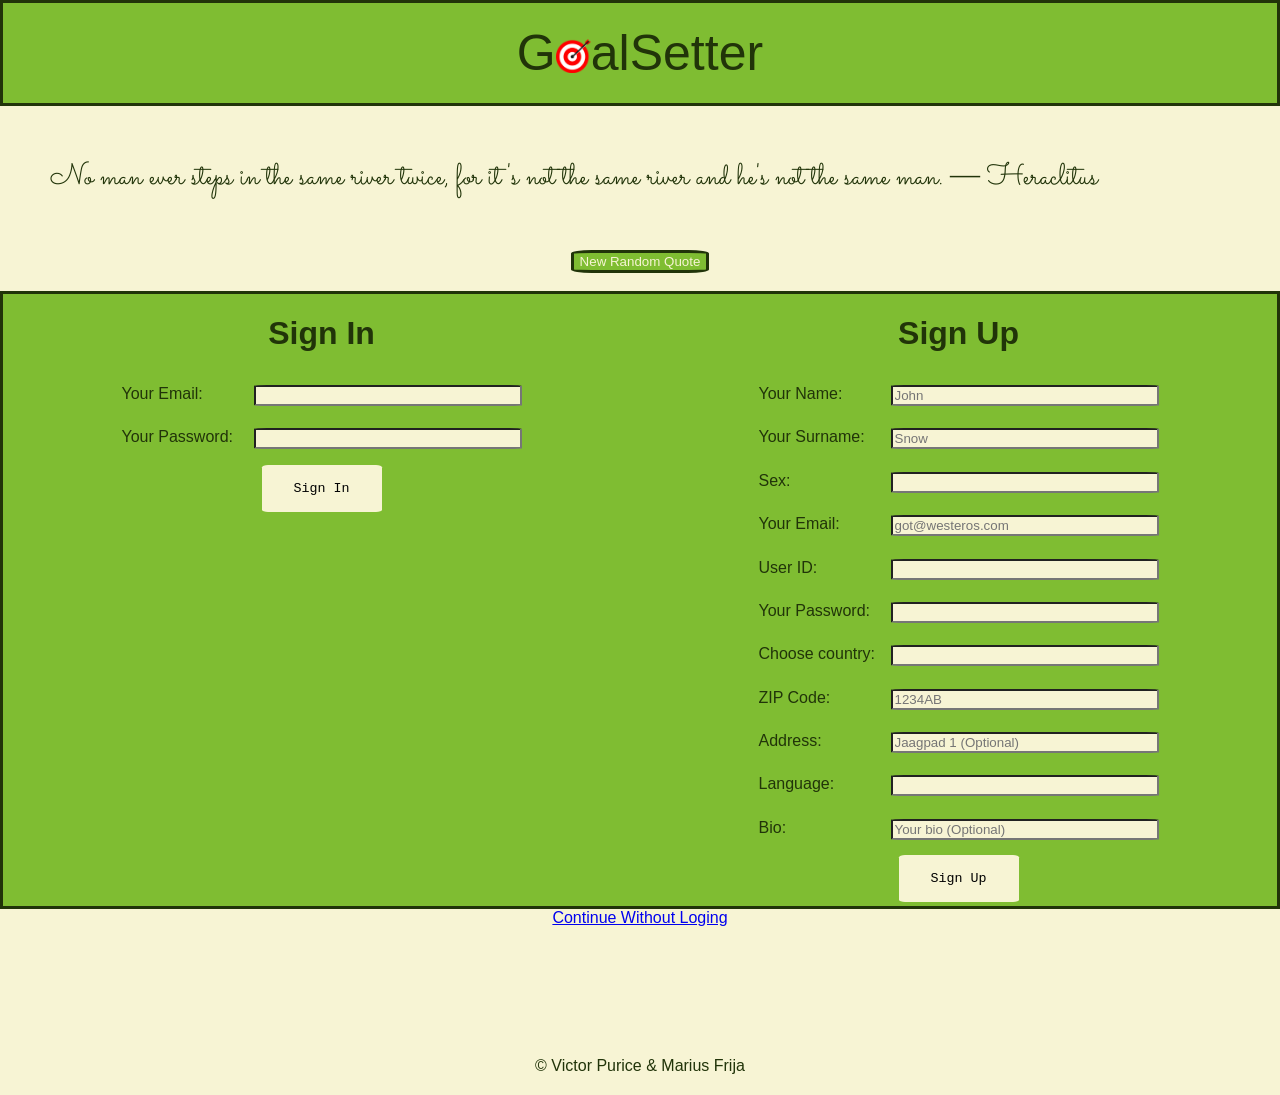
<file: index.html>
<!DOCTYPE html>
<html lang="en">
<head>
    <meta charset="UTF-8">
    <meta http-equiv="X-UA-Compatible" content="IE=edge">
    <meta name="viewport" content="width=device-width, initial-scale=1.0">
    <title>Welcome</title>
    <link rel="stylesheet" href="css_files\style.css">
    <link rel="shortcut icon" type="image/x-icon" href="target-2070972_1280.png">
    <script defer src="qoutes.js"></script>

    <link rel="stylesheet" type="text/css" href="style.css"/>
    <link rel="preconnect" href="https://fonts.googleapis.com">
    <link rel="preconnect" href="https://fonts.gstatic.com" crossorigin>
    <link href="https://fonts.googleapis.com/css2?family=Dancing+Script:wght@500&display=swap" rel="stylesheet">
   
    <link rel="preconnect" href="https://fonts.googleapis.com">
    <link rel="preconnect" href="https://fonts.gstatic.com" crossorigin>
    <link href="https://fonts.googleapis.com/css2?family=Sacramento&display=swap" rel="stylesheet">
    
    <script>
        function todayDate(){
        var d = new Date();
        var n = d.getFullYear() + "  ";
        return document.getElementById("date").innerHTML = n;
    }
    </script>


</head>

<body onload=todayDate()>

    <div class = "inceput">  
        <div class="titlu">G</div>
        <div class="titlu"><img src="target-2070972_1280.png" alt="" width="35" class="img"></div>
        <div class="titlu">a</div>
        <div class="titlu">l</div>
        <div class="titlu"> </div>
        <div class="titlu">S</div>
        <div class="titlu">e</div>
        <div class="titlu">t</div>
        <div class="titlu">t</div>
        <div class="titlu">e</div>
        <div class="titlu">r</div>
    </div>

    <div id="ascuns">
        <ul id="bruceli">
            <li>Form submitted succesfuly🎉</li>
            <li id="clicks"></li>
            <li id="press"></li>
            <li id="time"></li>
            <li id="characters"></li>

        </ul>
    </div>
    
    <div id="nemo">
        
    </div>

    <center>
    <button type="button" id="lol">New Random Quote</button>
    </center>
    <br>
    

    <div class="tabele">
        <form action="" onsubmit="return false">
            <ul class="nav">
                <li>
                    <h1>
                        Sign In
                    </h1>
                </li>
                <li>
                    <div class="name content">
                        <label for="Name">Your Email:</label>
                        <input type="email" name ="name" style="width:260px"/> 
                    </div>
                </li>
                <li>
                    <div class="email content">
                        <label for="">Your Password:</label><input type="password" name = "name_email" style="width:260px"> 
                    </div>
                </li>
                <li>
                <div class="button">
                        <button type="submit">
                            <div style="font-family: 'Courier New', monospace;"> Sign In </div>
                        </button>
                    </div>
                </li>
            </ul>
        </form>
        <form action="" onsubmit="return false" id="signup-form">
            <ul class="nav">
                <li>
                    <h1>
                    Sign Up
                    </h1>
                </li>
                <li >
                    <div class="name content">
                    <label for="Name">Your Name:</label>
                    <input type="text" class="inputt" id="name" placeholder="John" title="Only letters of the English alphabet!" style="width:260px"/> 
                    </div>
                </li>
                <li>
                    <div class="name content">
                    <label for="">Your Surname:</label><input type="text" class="inputt" id="surname"  placeholder="Snow" title="Only letters of the English alphabet!" name = "surname" style="width:260px"> 
                    </div>
                </li>
                <li>
                    <div class="content">
                    <label for="">Sex:</label>
                    <input list="seks" name="seks" id="Seks" style="width: 260px">
                    <datalist id="seks">
                    <option value="Male"></option>
                    <option value="Female"></option>
                    </datalist>
                    </div>
                </li>
               
                <li>
                    <div class="email content">
                    <label for="">Your Email:</label><input type="email" id="email" class="inputt" placeholder="got@westeros.com" style="width:260px"> 
                    </div>
                </li>
                <li>
                    <div class="id content">
                    <label for="">User ID:</label><input type="text" class="inputt" id="user-id" style="width:260px"> 
                    </div>
                </li>
                <li>
                    <div class="password content">
                    <label for="">Your Password:</label><input type="password" id="password" class="inputt" title="The password must contain at least 12 character (14 recommended): 1 uppercase letter, 1 lowercase letter, 1 digit and 1 special symbol."  style="width:260px"> 
                    </div>
                </li>
               
                <li>
                    <div class="email content">
                    <label for="">Choose country:</label>
                    <input list="browsers" name = "name_email" id="country" style="width:260px"> 
                    <datalist id="browsers">
                    <option value="Afghanistan">Afghanistan</option>
                    <option value="Albania">Albania</option>
                    <option value="Algeria">Algeria</option>
                    <option value="American Samoa">American Samoa</option>
                    <option value="Andorra">Andorra</option>
                    <option value="Angola">Angola</option>
                    <option value="Anguilla">Anguilla</option>
                    <option value="Antartica">Antarctica</option>
                    <option value="Antigua and Barbuda">Antigua and Barbuda</option>
                    <option value="Argentina">Argentina</option>
                    <option value="Armenia">Armenia</option>
                    <option value="Aruba">Aruba</option>
                    <option value="Australia">Australia</option>
                    <option value="Austria">Austria</option>
                    <option value="Azerbaijan">Azerbaijan</option>
                    <option value="Bahamas">Bahamas</option>
                    <option value="Bahrain">Bahrain</option>
                    <option value="Bangladesh">Bangladesh</option>
                    <option value="Barbados">Barbados</option>
                    <option value="Belarus">Belarus</option>
                    <option value="Belgium">Belgium</option>
                    <option value="Belize">Belize</option>
                    <option value="Benin">Benin</option>
                    <option value="Bermuda">Bermuda</option>
                    <option value="Bhutan">Bhutan</option>
                    <option value="Bolivia">Bolivia</option>
                    <option value="Bosnia and Herzegowina">Bosnia and Herzegowina</option>
                    <option value="Botswana">Botswana</option>
                    <option value="Bouvet Island">Bouvet Island</option>
                    <option value="Brazil">Brazil</option>
                    <option value="British Indian Ocean Territory">British Indian Ocean Territory</option>
                    <option value="Brunei Darussalam">Brunei Darussalam</option>
                    <option value="Bulgaria">Bulgaria</option>
                    <option value="Burkina Faso">Burkina Faso</option>
                    <option value="Burundi">Burundi</option>
                    <option value="Cambodia">Cambodia</option>
                    <option value="Cameroon">Cameroon</option>
                    <option value="Canada">Canada</option>
                    <option value="Cape Verde">Cape Verde</option>
                    <option value="Cayman Islands">Cayman Islands</option>
                    <option value="Central African Republic">Central African Republic</option>
                    <option value="Chad">Chad</option>
                    <option value="Chile">Chile</option>
                    <option value="China">China</option>
                    <option value="Christmas Island">Christmas Island</option>
                    <option value="Cocos Islands">Cocos (Keeling) Islands</option>
                    <option value="Colombia">Colombia</option>
                    <option value="Comoros">Comoros</option>
                    <option value="Congo">Congo</option>
                    <option value="Congo">Congo, the Democratic Republic of the</option>
                    <option value="Cook Islands">Cook Islands</option>
                    <option value="Costa Rica">Costa Rica</option>
                    <option value="Cota D'Ivoire">Cote d'Ivoire</option>
                    <option value="Croatia">Croatia (Hrvatska)</option>
                    <option value="Cuba">Cuba</option>
                    <option value="Cyprus">Cyprus</option>
                    <option value="Czech Republic">Czech Republic</option>
                    <option value="Denmark">Denmark</option>
                    <option value="Djibouti">Djibouti</option>
                    <option value="Dominica">Dominica</option>
                    <option value="Dominican Republic">Dominican Republic</option>
                    <option value="East Timor">East Timor</option>
                    <option value="Ecuador">Ecuador</option>
                    <option value="Egypt">Egypt</option>
                    <option value="El Salvador">El Salvador</option>
                    <option value="Equatorial Guinea">Equatorial Guinea</option>
                    <option value="Eritrea">Eritrea</option>
                    <option value="Estonia">Estonia</option>
                    <option value="Ethiopia">Ethiopia</option>
                    <option value="Falkland Islands">Falkland Islands (Malvinas)</option>
                    <option value="Faroe Islands">Faroe Islands</option>
                    <option value="Fiji">Fiji</option>
                    <option value="Finland">Finland</option>
                    <option value="France">France</option>
                    <option value="France Metropolitan">France, Metropolitan</option>
                    <option value="French Guiana">French Guiana</option>
                    <option value="French Polynesia">French Polynesia</option>
                    <option value="French Southern Territories">French Southern Territories</option>
                    <option value="Gabon">Gabon</option>
                    <option value="Gambia">Gambia</option>
                    <option value="Georgia">Georgia</option>
                    <option value="Germany">Germany</option>
                    <option value="Ghana">Ghana</option>
                    <option value="Gibraltar">Gibraltar</option>
                    <option value="Greece">Greece</option>
                    <option value="Greenland">Greenland</option>
                    <option value="Grenada">Grenada</option>
                    <option value="Guadeloupe">Guadeloupe</option>
                    <option value="Guam">Guam</option>
                    <option value="Guatemala">Guatemala</option>
                    <option value="Guinea">Guinea</option>
                    <option value="Guinea-Bissau">Guinea-Bissau</option>
                    <option value="Guyana">Guyana</option>
                    <option value="Haiti">Haiti</option>
                    <option value="Heard and McDonald Islands">Heard and Mc Donald Islands</option>
                    <option value="Holy See">Holy See (Vatican City State)</option>
                    <option value="Honduras">Honduras</option>
                    <option value="Hong Kong">Hong Kong</option>
                    <option value="Hungary">Hungary</option>
                    <option value="Iceland">Iceland</option>
                    <option value="India">India</option>
                    <option value="Indonesia">Indonesia</option>
                    <option value="Iran">Iran (Islamic Republic of)</option>
                    <option value="Iraq">Iraq</option>
                    <option value="Ireland">Ireland</option>
                    <option value="Israel">Israel</option>
                    <option value="Italy">Italy</option>
                    <option value="Jamaica">Jamaica</option>
                    <option value="Japan">Japan</option>
                    <option value="Jordan">Jordan</option>
                    <option value="Kazakhstan">Kazakhstan</option>
                    <option value="Kenya">Kenya</option>
                    <option value="Kiribati">Kiribati</option>
                    <option value="Democratic People's Republic of Korea">Korea, Democratic People's Republic of</option>
                    <option value="Korea">Korea, Republic of</option>
                    <option value="Kuwait">Kuwait</option>
                    <option value="Kyrgyzstan">Kyrgyzstan</option>
                    <option value="Lao">Lao People's Democratic Republic</option>
                    <option value="Latvia">Latvia</option>
                    <option value="Lebanon" selected>Lebanon</option>
                    <option value="Lesotho">Lesotho</option>
                    <option value="Liberia">Liberia</option>
                    <option value="Libyan Arab Jamahiriya">Libyan Arab Jamahiriya</option>
                    <option value="Liechtenstein">Liechtenstein</option>
                    <option value="Lithuania">Lithuania</option>
                    <option value="Luxembourg">Luxembourg</option>
                    <option value="Macau">Macau</option>
                    <option value="Macedonia">Macedonia, The Former Yugoslav Republic of</option>
                    <option value="Madagascar">Madagascar</option>
                    <option value="Malawi">Malawi</option>
                    <option value="Malaysia">Malaysia</option>
                    <option value="Maldives">Maldives</option>
                    <option value="Mali">Mali</option>
                    <option value="Malta">Malta</option>
                    <option value="Marshall Islands">Marshall Islands</option>
                    <option value="Martinique">Martinique</option>
                    <option value="Mauritania">Mauritania</option>
                    <option value="Mauritius">Mauritius</option>
                    <option value="Mayotte">Mayotte</option>
                    <option value="Mexico">Mexico</option>
                    <option value="Micronesia">Micronesia, Federated States of</option>
                    <option value="Moldova">Moldova, Republic of</option>
                    <option value="Monaco">Monaco</option>
                    <option value="Mongolia">Mongolia</option>
                    <option value="Montserrat">Montserrat</option>
                    <option value="Morocco">Morocco</option>
                    <option value="Mozambique">Mozambique</option>
                    <option value="Myanmar">Myanmar</option>
                    <option value="Namibia">Namibia</option>
                    <option value="Nauru">Nauru</option>
                    <option value="Nepal">Nepal</option>
                    <option value="Netherlands">Netherlands</option>
                    <option value="Netherlands Antilles">Netherlands Antilles</option>
                    <option value="New Caledonia">New Caledonia</option>
                    <option value="New Zealand">New Zealand</option>
                    <option value="Nicaragua">Nicaragua</option>
                    <option value="Niger">Niger</option>
                    <option value="Nigeria">Nigeria</option>
                    <option value="Niue">Niue</option>
                    <option value="Norfolk Island">Norfolk Island</option>
                    <option value="Northern Mariana Islands">Northern Mariana Islands</option>
                    <option value="Norway">Norway</option>
                    <option value="Oman">Oman</option>
                    <option value="Pakistan">Pakistan</option>
                    <option value="Palau">Palau</option>
                    <option value="Panama">Panama</option>
                    <option value="Papua New Guinea">Papua New Guinea</option>
                    <option value="Paraguay">Paraguay</option>
                    <option value="Peru">Peru</option>
                    <option value="Philippines">Philippines</option>
                    <option value="Pitcairn">Pitcairn</option>
                    <option value="Poland">Poland</option>
                    <option value="Portugal">Portugal</option>
                    <option value="Puerto Rico">Puerto Rico</option>
                    <option value="Qatar">Qatar</option>
                    <option value="Reunion">Reunion</option>
                    <option value="Romania">Romania</option>
                    <option value="Russia">Russian Federation</option>
                    <option value="Rwanda">Rwanda</option>
                    <option value="Saint Kitts and Nevis">Saint Kitts and Nevis</option> 
                    <option value="Saint LUCIA">Saint LUCIA</option>
                    <option value="Saint Vincent">Saint Vincent and the Grenadines</option>
                    <option value="Samoa">Samoa</option>
                    <option value="San Marino">San Marino</option>
                    <option value="Sao Tome and Principe">Sao Tome and Principe</option> 
                    <option value="Saudi Arabia">Saudi Arabia</option>
                    <option value="Senegal">Senegal</option>
                    <option value="Seychelles">Seychelles</option>
                    <option value="Sierra">Sierra Leone</option>
                    <option value="Singapore">Singapore</option>
                    <option value="Slovakia">Slovakia (Slovak Republic)</option>
                    <option value="Slovenia">Slovenia</option>
                    <option value="Solomon Islands">Solomon Islands</option>
                    <option value="Somalia">Somalia</option>
                    <option value="South Africa">South Africa</option>
                    <option value="South Georgia">South Georgia and the South Sandwich Islands</option>
                    <option value="Span">Spain</option>
                    <option value="SriLanka">Sri Lanka</option>
                    <option value="St. Helena">St. Helena</option>
                    <option value="St. Pierre and Miguelon">St. Pierre and Miquelon</option>
                    <option value="Sudan">Sudan</option>
                    <option value="Suriname">Suriname</option>
                    <option value="Svalbard">Svalbard and Jan Mayen Islands</option>
                    <option value="Swaziland">Swaziland</option>
                    <option value="Sweden">Sweden</option>
                    <option value="Switzerland">Switzerland</option>
                    <option value="Syria">Syrian Arab Republic</option>
                    <option value="Taiwan">Taiwan, Province of China</option>
                    <option value="Tajikistan">Tajikistan</option>
                    <option value="Tanzania">Tanzania, United Republic of</option>
                    <option value="Thailand">Thailand</option>
                    <option value="Togo">Togo</option>
                    <option value="Tokelau">Tokelau</option>
                    <option value="Tonga">Tonga</option>
                    <option value="Trinidad and Tobago">Trinidad and Tobago</option>
                    <option value="Tunisia">Tunisia</option>
                    <option value="Turkey">Turkey</option>
                    <option value="Turkmenistan">Turkmenistan</option>
                    <option value="Turks and Caicos">Turks and Caicos Islands</option>
                    <option value="Tuvalu">Tuvalu</option>
                    <option value="Uganda">Uganda</option>
                    <option value="Ukraine">Ukraine</option>
                    <option value="United Arab Emirates">United Arab Emirates</option>
                    <option value="United Kingdom">United Kingdom</option>
                    <option value="United States">United States</option>
                    <option value="United States Minor Outlying Islands">United States Minor Outlying Islands</option>
                    <option value="Uruguay">Uruguay</option>
                    <option value="Uzbekistan">Uzbekistan</option>
                    <option value="Vanuatu">Vanuatu</option>
                    <option value="Venezuela">Venezuela</option>
                    <option value="Vietnam">Viet Nam</option>
                    <option value="Virgin Islands (British)">Virgin Islands (British)</option>
                    <option value="Virgin Islands (U.S)">Virgin Islands (U.S.)</option>
                    <option value="Wallis and Futana Islands">Wallis and Futuna Islands</option>
                    <option value="Western Sahara">Western Sahara</option>
                    <option value="Yemen">Yemen</option>
                    <option value="Serbia">Serbia</option>
                    <option value="Zambia">Zambia</option>
                    <option value="Zimbabwe">Zimbabwe</option>
                    </datalist>
                </div>
                </li>
                <li>
                    <div class="content">
                    <label for="">ZIP Code:</label>
                    <input type="text" id="zip" class="inputt" placeholder="1234AB"  style="width: 260px">
                    </div>
                </li>
                <li>
                    <div class="content">
                        <label for="">Address:</label>
                        <input type="text" name="Address" style="width: 260px" placeholder="Jaagpad 1 (Optional)">
                    </div>
                </li>
                <li>
                    <div class="content">
                    <label for="">Language:</label>
                    <input list="langs" id="language" style="width: 260px">
                    <datalist id="langs">
                    <option value="English"></option>
                    <option value="Español"></option>
                    <option value="Français"></option>
                    <option value="Nederlands"></option>
                    <option value="Limba Maldova"></option>
                    <option value="русский"></option>
                    </datalist>
                    </div>
                </li>
                <li>
                    <div class="content">
                        <label for="">Bio:</label>
                        <input type="text" name="Address" style="width: 260px" placeholder="Your bio (Optional)">
                    </div>
                </li>
                <li style="color:red" id="error">
                    
                </li>
                <li>
                    <div class="button">
                    <button type="submit" id="signup">
                    <div style="font-family: 'Courier New', monospace;"> Sign Up </div>
                    </button>
                    </div>
                </li>
                
                </ul>
        </form>
    </div>

    <center>
        <a href="home.html">Continue Without Loging</a>
    </center>
        


    

    <div class="empty"> </div>
    
    

    <footer>
        &copy; <em id="date"></em>Victor Purice & Marius Frija
    </footer>
</body>
</html>
</file>
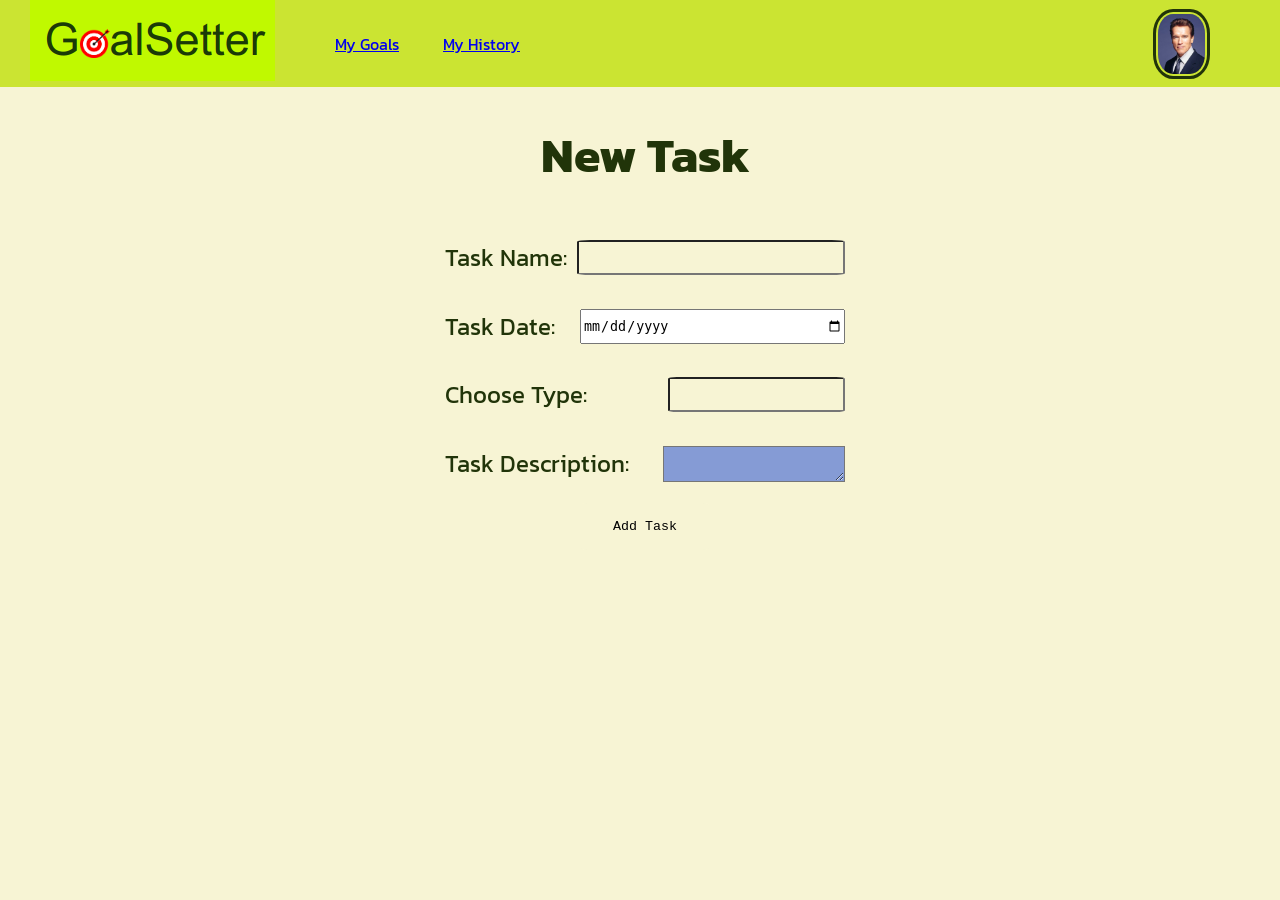
<file: add-goal.html>
<!DOCTYPE html>
<html lang="en">
<head>
    <link rel="shortcut icon" type="image/x-icon" href="target-2070972_1280.png">
        <link rel="stylesheet" href="css_files\style.css">
    <meta charset="UTF-8">
    <meta http-equiv="X-UA-Compatible" content="IE=edge">
    <meta name="viewport" content="width=device-width, initial-scale=1.0">
    <title>New Target</title>
    <link rel="stylesheet" href="css_files\home_style.css">
    <link rel="stylesheet" href="style.css">
    <link rel="preconnect" href="https://fonts.googleapis.com">
    <link rel="preconnect" href="https://fonts.gstatic.com" crossorigin>
    <link href="https://fonts.googleapis.com/css2?family=Kanit:wght@300&display=swap" rel="stylesheet">
</head>

<body>
    <nav>
        <a href="home.html"><img src="css_files/unnamed.png" alt="" class="logo"></a>
        <ul>
            <li><a href="home.html">My Goals</a></li>
            <li><a href="goal-history.html">My History</a></li>
        </ul>
        <img class="profile-pic" src="css_files\A._Schwarzenegger.jpg" alt="profile_picture" height="60px" width="48px" onclick="toggleMenu()">
    </nav>

    <div class="menu-wrap" id="menu">
        <div class="menu">
            <div class="user-info">
                <ul>
                <li><a href="profile.html" class="sub-menu-link">
                    <img src="1250689.png" alt="" width="15px" height="15px">
                    <p>Profile</p>
                    
                </a></li>
                <li><a href="index.html" class="sub-menu-link">
                    <img src="3596149.png" alt="" width="15px" height="15">
                    <p>Log Out</p>
                </a></li>
                </ul>
            </div>
        </div>
    </div>

    

    <form action="new target">
        <form action="" >
            <ul class="nav">
                <li>
                    <h1>
                        New Task
                    </h1>
                </li>
                <li>
                    <div class="name content">
                        <label for="Name">Task Name:</label>
                        <input type="text" name = "name" style="width:260px"/> 
                    </div>
                </li>
                <li>
                    <div class="email content">
                        <label for="">Task Date:</label><input type="date" name = "name_email" style="width:260px"> 
                    </div>
                </li>
                <li>
                    <div class="email content">
                        <label for="">Choose Type:
                        </label>
                        <input list="browsers">

                        <datalist id="browsers">
                          <option value="CheckBox">
                          <option value="Counter">
                          <option value="Progress Bar">
                        </datalist>                   
                    </div>
                </li>
                <li>
                    <div class="message content">
                        <label for="">Task Description:</label> <br> <textarea name="lol"></textarea> 
                    </div>
                </li>
                <li>
                    <div class="button">
                        <button type="submit">
                            <div style="font-family: 'Courier New', monospace;"> Add Task </div>
                        </button>
                    </div>
                </li>
            </ul>
        </form>



    <script>
    let menu = document.getElementById("menu");

    function toggleMenu(){
        menu.classList.toggle("open");
    }
    </script>

    </form>



    
</body>
</html>
</file>
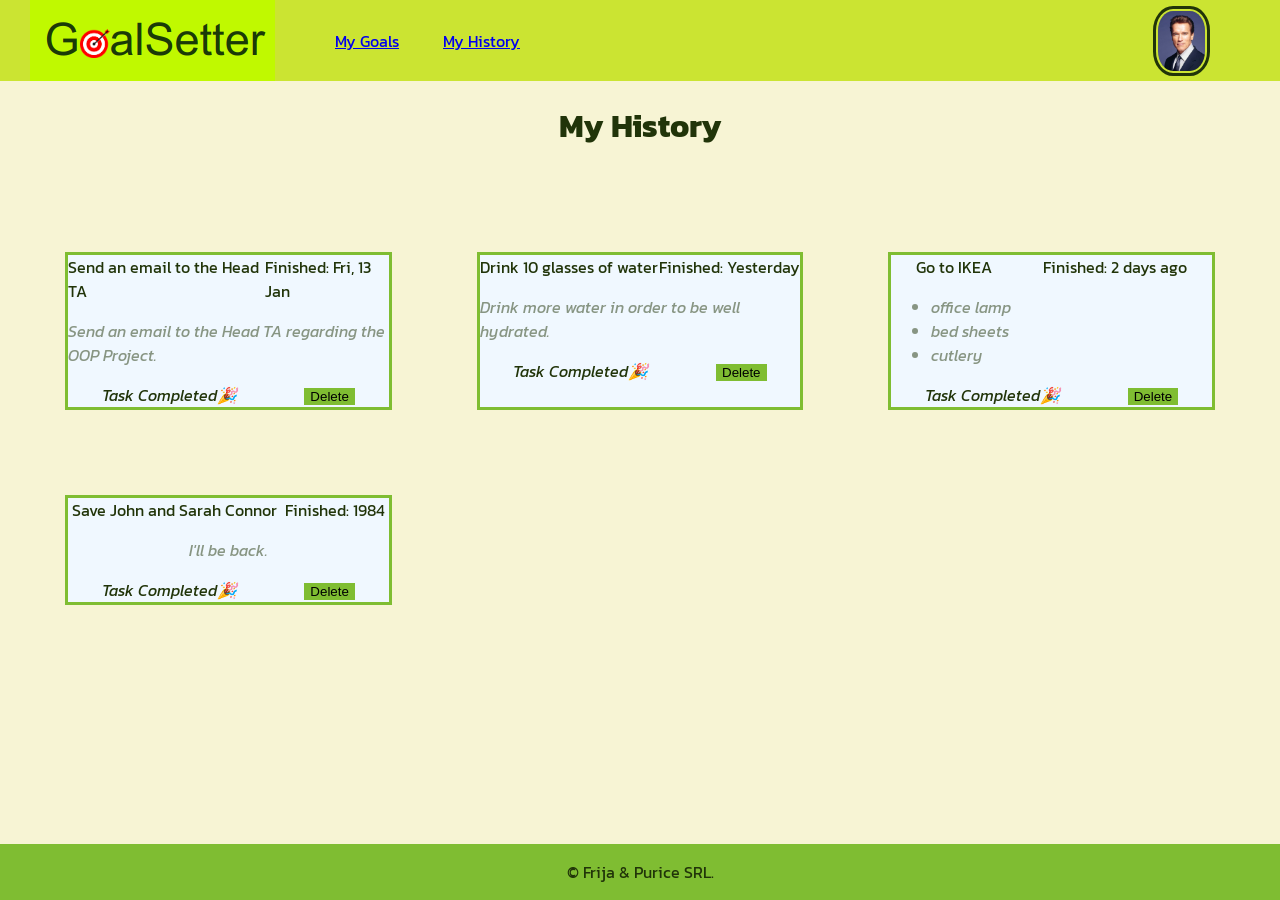
<file: goal-history.html>
<!DOCTYPE html>
<html lang="en">
<head>
    <meta charset="UTF-8">
    <meta http-equiv="X-UA-Compatible" content="IE=edge">
    <meta name="viewport" content="width=device-width, initial-scale=1.0">
    <title>Goal History</title>
    <link rel="stylesheet" href="css_files\home_style.css">
    <link rel="preconnect" href="https://fonts.googleapis.com">
<link rel="preconnect" href="https://fonts.gstatic.com" crossorigin>
<link href="https://fonts.googleapis.com/css2?family=Kanit:wght@300&display=swap" rel="stylesheet">
</head>
<body>
    <nav>
        <img src="css_files/unnamed.png" alt="" class="logo">
        <ul>
            <li><a href="home.html">My Goals</a></li>
            <li><a href="goal-history.html">My History</a></li>
        </ul>
        <img class="profile-pic" src="css_files\A._Schwarzenegger.jpg" alt="profile_picture" height="60px" width="48px" onclick="toggleMenu()">
    </nav>

    <div class="menu-wrap" id="menu">
        <div class="menu">
            <div class="user-info">
                <ul>
                <li><a href="profile.html" class="sub-menu-link">
                    <img src="1250689.png" alt="" width="15px" height="15px">
                    <p>Profile</p>
                    
                </a></li>
                <li><a href="index.html" class="sub-menu-link">
                    <img src="3596149.png" alt="" width="15px" height="15">
                    <p>Log Out</p>
                </a></li>
                </ul>
            </div>
        </div>
    </div>

    <center>
    <h1>My History</h1>
    </center>

    <div class="content">
        <div class="content-inner">
            <div class="goal-box">
                <div class="info">
                    <div class="goal-name">
                        Send an email to the Head TA
                    </div>
                    <div class="due-time">
                        Finished: Fri, 13 Jan
                    </div>
                </div>
                <div class="description">
                    <p class="desc-text">Send an email to the Head TA regarding the OOP Project.</p>
                </div>
                <div class="options">
                    <div class="option">Task Completed🎉</div>
                    <div class="option"><button>Delete</button></div>
                </div>
        
            </div>

            <div class="goal-box">
                <div class="info">
                    <div class="goal-name">
                        Drink 10 glasses of water
                    </div>
                    <div class="due-time">
                        Finished: Yesterday
                    </div>
                </div>
                <div class="description">
                    <p class="desc-text">Drink more water in order to be well hydrated.</p>
                    
                </div>
                <div class="options">
                    <div class="option">Task Completed🎉</div>
                    <div class="option"><button>Delete</button></div>
                </div>
        
            </div>

            <div class="goal-box">
                <div class="info">
                    <div class="goal-name">
                        Go to IKEA
                    </div>
                    <div class="due-time">
                        Finished: 2 days ago
                    </div>
                </div>
                <div class="description">
                    <p class="desc-text">
                        <ul class="desc-list">
                            <li>office lamp</li>
                            <li>bed sheets</li>
                            <li>cutlery</li>
                        </ul>
                    </p>
                </div>
                <div class="options">
                    <div class="option">Task Completed🎉</div>
                    <div class="option"><button>Delete</button></div>
                </div>
            
            </div>

            <div class="goal-box">
                <div class="info">
                    <div class="goal-name">
                        Save John and Sarah Connor
                    </div>
                    <div class="due-time">
                        Finished: 1984
                    </div>
                </div>
                <div class="description">
                    <p class="desc-text">I'll be back.</p>
                </div>
                <div class="options">
                    <div class="option">Task Completed🎉</div>
                    <div class="option"><button>Delete</button></div>
                </div>
            
            </div>

        </div>
    </div>
    <div class="footer">
        <p>&copy; Frija & Purice SRL.</p>
    </div>

    <script>
        let menu = document.getElementById("menu");

        function toggleMenu(){
            menu.classList.toggle("open");
        }

    </script>


</body>
</html>
</file>
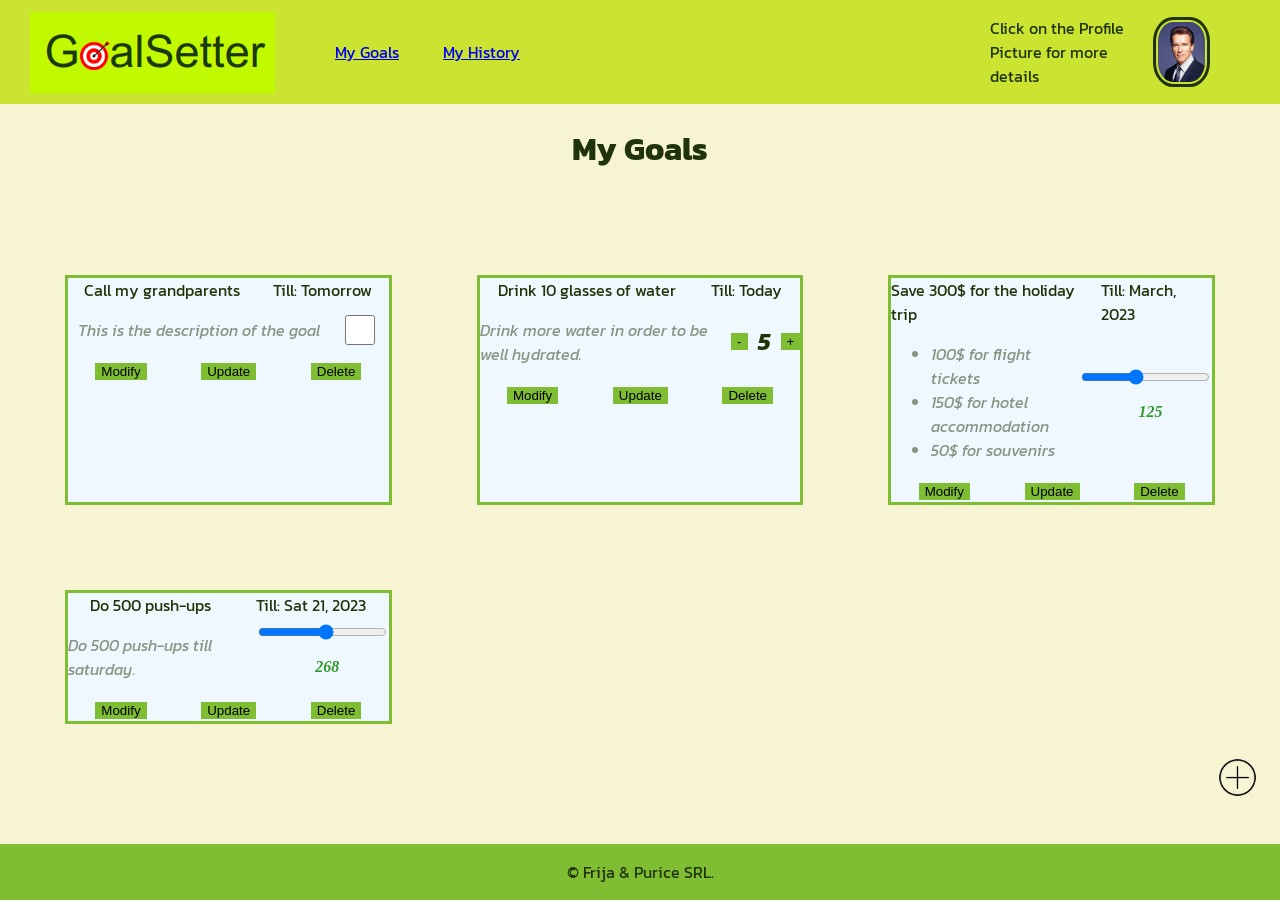
<file: home.html>
<!DOCTYPE html>
<html lang="en">
<head>
        <link rel="shortcut icon" type="image/x-icon" href="target-2070972_1280.png">

    <meta charset="UTF-8">
    <meta http-equiv="X-UA-Compatible" content="IE=edge">
    <meta name="viewport" content="width=device-width, initial-scale=1.0">
    <title>Home</title>
    <link rel="stylesheet" href="css_files\home_style.css">
    <link rel="preconnect" href="https://fonts.googleapis.com">
<link rel="preconnect" href="https://fonts.gstatic.com" crossorigin>
<link href="https://fonts.googleapis.com/css2?family=Kanit:wght@300&display=swap" rel="stylesheet">
</head>

<body>
    <nav>
        <img src="css_files/unnamed.png" alt="" class="logo">
        <ul>
            <li><a href="home.html">My Goals</a></li>
            <li><a href="goal-history.html">My History</a></li>
        </ul>
        <p>Click on the Profile Picture for more details</p>
        <img class="profile-pic" src="css_files\A._Schwarzenegger.jpg" alt="profile_picture" height="60px" width="48px" onclick="toggleMenu()">
    </nav>

    <div class="menu-wrap" id="menu">
        <div class="menu">
            <div class="user-info">
                <ul>
                <li><a href="profile.html" class="sub-menu-link">
                    <img src="1250689.png" alt="" width="15px" height="15px">
                    <p>Profile</p>
                    
                </a></li>
                <li><a href="index.html" class="sub-menu-link">
                    <img src="3596149.png" alt="" width="15px" height="15">
                    <p>Log Out</p>
                </a></li>
                </ul>
            </div>
        </div>
    </div>

    <center>
        <h1>My Goals</h1>
    </center>

    <div class="content">
        <div class="content-inner">
            <div class="goal-box">
                <div class="info">
                    <div class="goal-name">
                        Call my grandparents
                    </div>
                    <div class="due-time">
                        Till: Tomorrow
                    </div>
                </div>
                <div class="description">
                    <p class="desc-text">This is the description of the goal</p>
                    <div class="target"><input type="checkbox" value="done" class="larger"></div>
                </div>
                <div class="options">
                    <div class="option"><button>Modify</button></div>
                    <div class="option"><button>Update</button></div>
                    <div class="option"><button>Delete</button></div>
                </div>
        
            </div>

            <div class="goal-box">
                <div class="info">
                    <div class="goal-name">
                        Drink 10 glasses of water
                    </div>
                    <div class="due-time">
                        Till: Today
                    </div>
                </div>
                <div class="description">
                    <p class="desc-text">Drink more water in order to be well hydrated.</p>
                    <div class="target">
                        <button onclick="decrement()">-</button>  
                        <h2 id="counting">5</h2>
                        <button onclick="increment()">+</button> 
                    </div>
                </div>
                <div class="options">
                    <div class="option"><button>Modify</button></div>
                    <div class="option"><button>Update</button></div>
                    <div class="option"><button>Delete</button></div>
                </div>
        
            </div>

            <div class="goal-box">
                <div class="info">
                    <div class="goal-name">
                        Save 300$ for the holiday trip
                    </div>
                    <div class="due-time">
                        Till: March, 2023
                    </div>
                </div>
                <div class="description">
                    <p class="desc-text">
                        <ul class="desc-list">
                            <li>100$ for flight tickets</li>
                            <li>150$ for hotel accommodation</li>
                            <li>50$ for souvenirs</li>
                        </ul>
                    </p>
                    <div class="slider">
                        <input type="range" min="0" max="300" value="125" oninput="rangeValue.innerText = this.value">
                        <p id="rangeValue">125</p>
                    </div>
                </div>
                <div class="options">
                    <div class="option"><button>Modify</button></div>
                    <div class="option"><button>Update</button></div>
                    <div class="option"><button>Delete</button></div>
                </div>
            
            </div>

            <div class="goal-box">
                <div class="info">
                    <div class="goal-name">
                        Do 500 push-ups
                    </div>
                    <div class="due-time">
                        Till: Sat 21, 2023 
                    </div>
                </div>
                <div class="description">
                    <p class="desc-text">Do 500 push-ups till saturday.</p>
                    <div class="slider">
                        <input type="range" min="0" max="500" value="268" oninput="rangeValue.innerText = this.value">
                        <p id="rangeValue">268</p>
                    </div>
                </div>
                <div class="options">
                    <div class="option"><button>Modify</button></div>
                    <div class="option"><button>Update</button></div>
                    <div class="option"><button>Delete</button></div>
                </div>
            
            </div>

        </div>
    </div>

    <a href="add-goal.html"><img id="add-button" src="css_files\plus-sign-icon-31.png" alt="" width="30px"></a>
    
    <script>
        let menu = document.getElementById("menu");

        function toggleMenu(){
            menu.classList.toggle("open");
        }

        var data = 0;
        function increment() {
            data = data + 1;
            document.getElementById("counting").innerText = data;}
        function decrement() {
            data = data -1;
            document.getElementById("counting").innerText = data;
        }

    </script>

    <div class="footer">
        <p>&copy; Frija & Purice SRL.</p>
    </div>

    
</body>
</html>
</file>
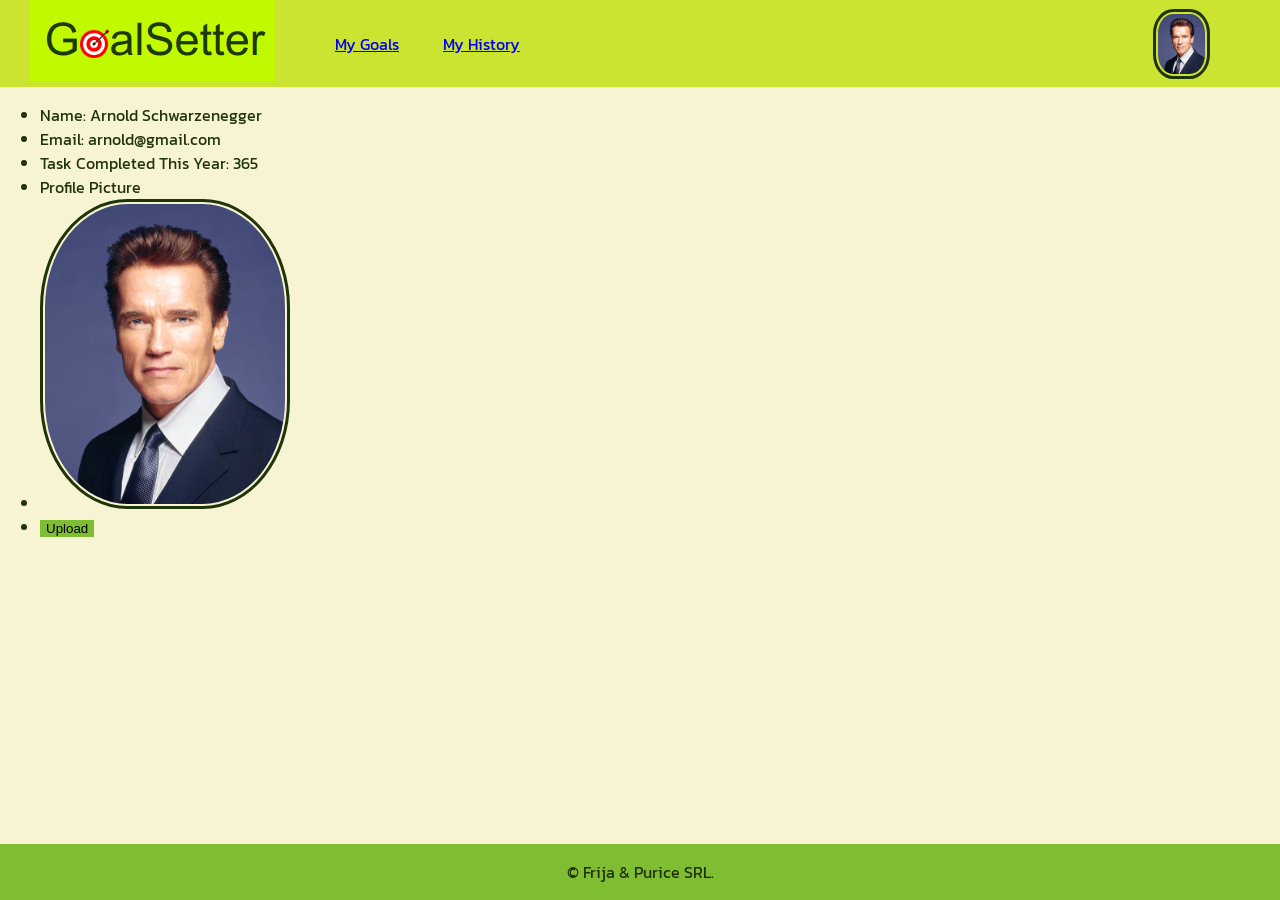
<file: profile.html>
<!DOCTYPE html>
<html lang="en">
<head>
    <meta charset="UTF-8">
    <meta http-equiv="X-UA-Compatible" content="IE=edge">
    <meta name="viewport" content="width=device-width, initial-scale=1.0">
    <title>Profile</title>
    <link rel="shortcut icon" type="image/x-icon" href="target-2070972_1280.png">
    <link rel="stylesheet" href="css_files\home_style.css">
    <link rel="preconnect" href="https://fonts.googleapis.com">
<link rel="preconnect" href="https://fonts.gstatic.com" crossorigin>
<link href="https://fonts.googleapis.com/css2?family=Kanit:wght@300&display=swap" rel="stylesheet">
</head>

<body>
    <nav>
        <a href="home.html"><img src="css_files/unnamed.png" alt="" class="logo"></a>
        <ul>
            <li><a href="home.html">My Goals</a></li>
            <li><a href="goal-history.html">My History</a></li>
        </ul>
        <img class="profile-pic" src="css_files\A._Schwarzenegger.jpg" alt="profile_picture" height="60px" width="48px" onclick="toggleMenu()">
    </nav>

    <div class="menu-wrap" id="menu">
        <div class="menu">
            <div class="user-info">
                <ul>
                <li><a href="profile.html" class="sub-menu-link">
                    <img src="1250689.png" alt="" width="15px" height="15px">
                    <p>Profile</p>
                    
                </a></li>
                <li><a href="index.html" class="sub-menu-link">
                    <img src="3596149.png" alt="" width="15px" height="15">
                    <p>Log Out</p>
                </a></li>
                </ul>
            </div>
        </div>
    </div>

    <div class = "blea">    
        <ul class="nav1">
            <li>Name: Arnold Schwarzenegger</li>
            <li>Email: arnold@gmail.com</li>
            <li>Task Completed This Year: 365</li>
            <li>Profile Picture</li>
            <li><img class="profile-pic" src="css_files\A._Schwarzenegger.jpg" alt="profile_picture" height= 300px" width="240px" onclick="toggleMenu()">
            </li>
            <li><button>Upload</button></li>

        </ul>
    </div>
    
    <script>
        let menu = document.getElementById("menu");

        function toggleMenu(){
            menu.classList.toggle("open");
        }

        var data = 0;
        function increment() {
            data = data + 1;
            document.getElementById("counting").innerText = data;}
        function decrement() {
            data = data -1;
            document.getElementById("counting").innerText = data;
        }

    </script>
    


    <div class="footer">
        <p>&copy; Frija & Purice SRL.</p>
    </div>

    
</body>
</html>
</file>
<file: style.css>
body {
    background-color: #F7F4D4;
    font-family: 'Kanit', sans-serif;
    color: #213409;
    margin: 0px;
}

.inceput{
    display: flex;
    justify-content: space-around;
    flex-wrap:wrap;
    background-color: #7FBD32;
    border: solid #213409;
    align-items: center;
    height: 100px;
  }

footer {
    margin: 20px auto;
    text-align: center;
}

.nav {
    list-style: none;
    display: flex;
    flex-direction: column;
    margin: 0;
    padding: 0;
    flex-wrap: wrap;
    align-items: center;
  }  


button[type=submit]{
    background-color: #F7F4D4;
    border: none;
    color: black;
    padding: 16px 32px;
    text-decoration: none;
    margin: 4px 2px;
    cursor: pointer;
    border-radius: 5%;
  }

input[type=text]{
    border-radius: 5%;
    background-color: #F7F4D4;
}

input[list=seks]{
    border-radius: 5%;
    background-color: #F7F4D4;
}
.inputt{
    border-radius: 5%;
    background-color: #F7F4D4;
}
input[list=browsers]{
    border-radius: 5%;
    background-color: #F7F4D4;
}
#language{
    border-radius: 5%;
    background-color: #F7F4D4;
}

input[type=password]{
    border-radius: 5%;
    background-color: #F7F4D4;
}

input[type=email]{
    border-radius: 5%;
    background-color: #F7F4D4;
}

button[type=list]{
    background-color: white;
    border: none;
    color: black;
    padding: 16px 32px;
    text-decoration: none;
    margin: 4px 2px;
    cursor: pointer;
    border-radius: 5%;
  }


textarea{
    background-color: rgb(133, 155, 213);
}

.tabele{
    display: flex;
    justify-content: space-around;
    background-color: #7FBD32;
    border: solid #213409;
    flex-wrap: wrap;

}

.empty{
    height: 110px;
}

.content{
    display: flex;
    padding: .7em;
    width: 400px;
    justify-content: space-between;
}

.titlu{
    font-size: 50px;
    position: relative;
    white-space: nowrap;
}

.inceput{
    display: flex;
    flex-direction: row;
    justify-content: center;
    flex-wrap: wrap;
}

.left, .right {
    flex: 1;
}

.img{
    position:relative; top:3px;
}

#nemo{
    font-family: 'Sacramento', cursive;
    font-size: 30px;
    margin:30px;
    padding: 20px;
    border-radius: 10%;
    animation: fadeIn 3s;

}

#lol{
    background-color: #7FBD32;
    color: #F7F4D4;
    border: solid #213409;
    border-radius: 15%;
}

@keyframes fadeIn {
    0% { opacity: 0; }
    100% { opacity: 1; }
  }

#ascuns{
    display: none;
}


#bruceli{
    display: flex;
    list-style: none;
    flex-wrap: wrap;
    flex-direction: column;
    justify-content: center; 
    align-items:center;
    flex-direction:column;
}
</file>
